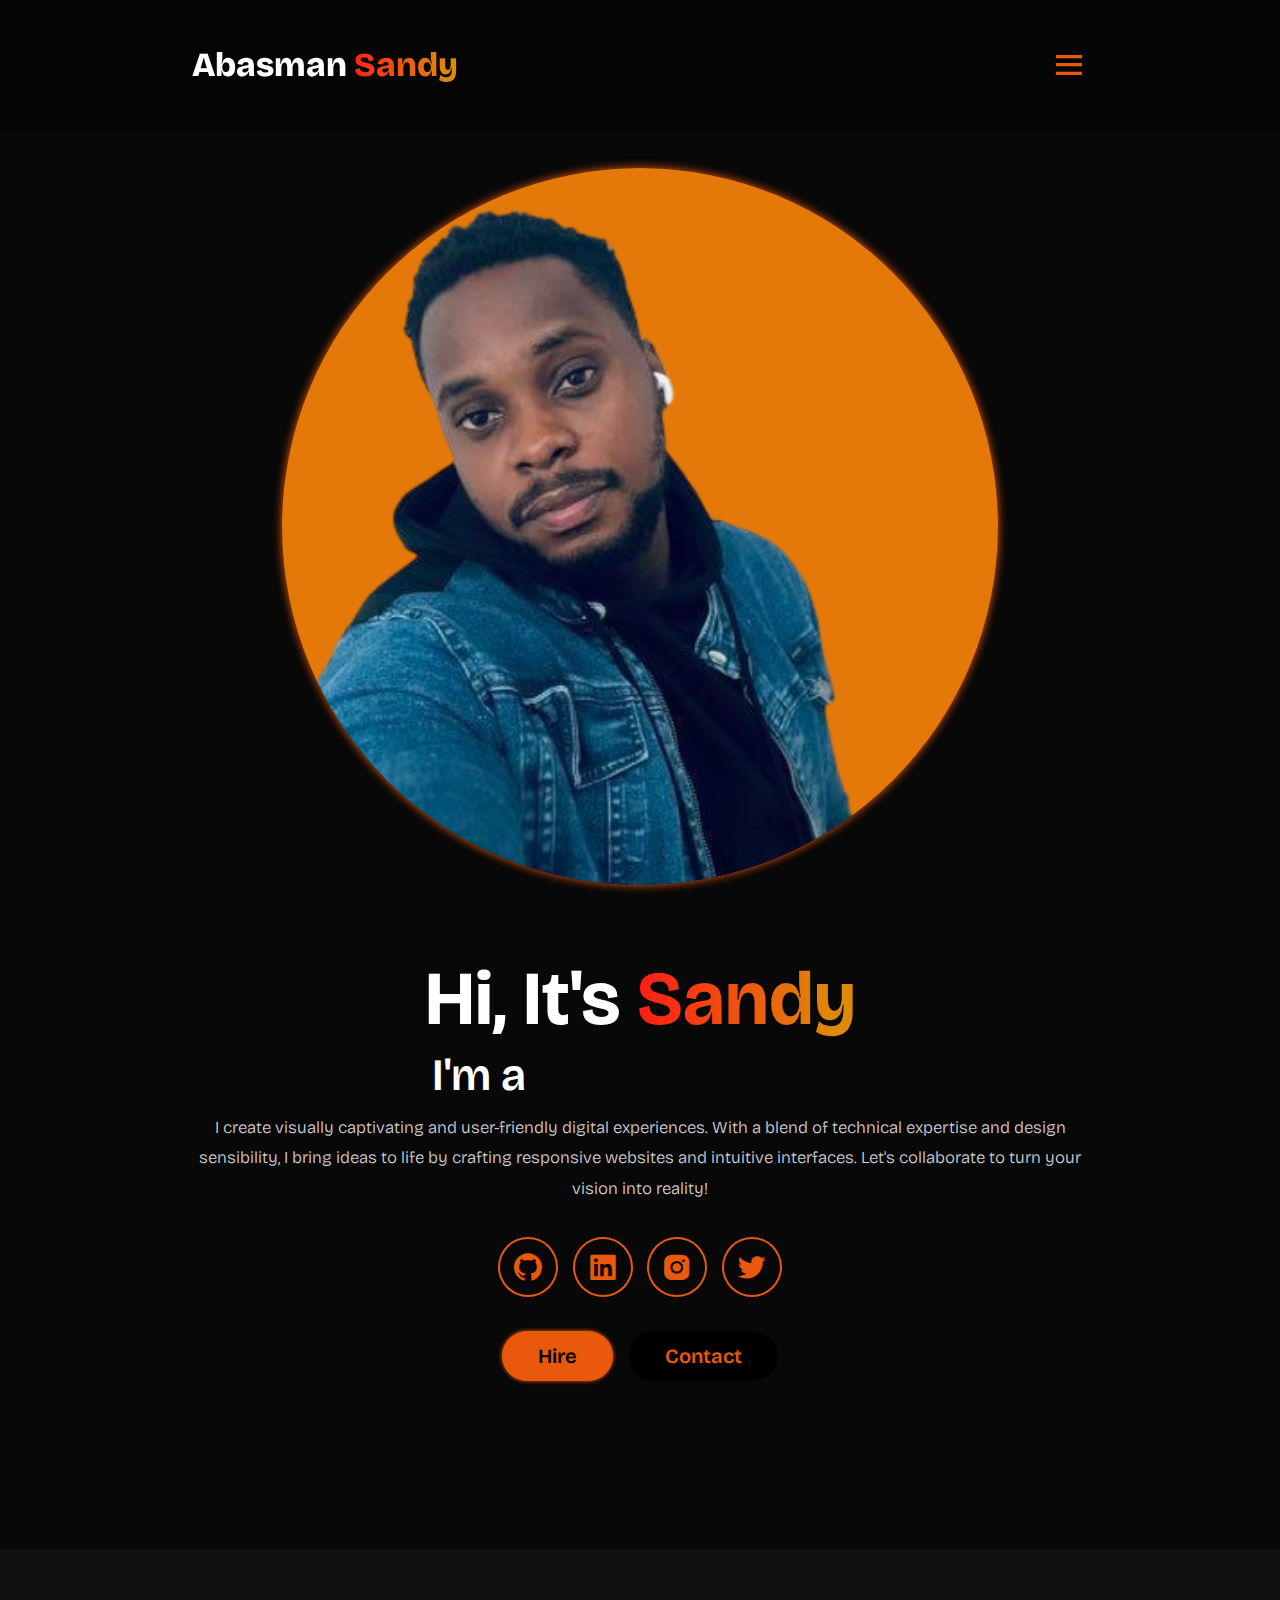
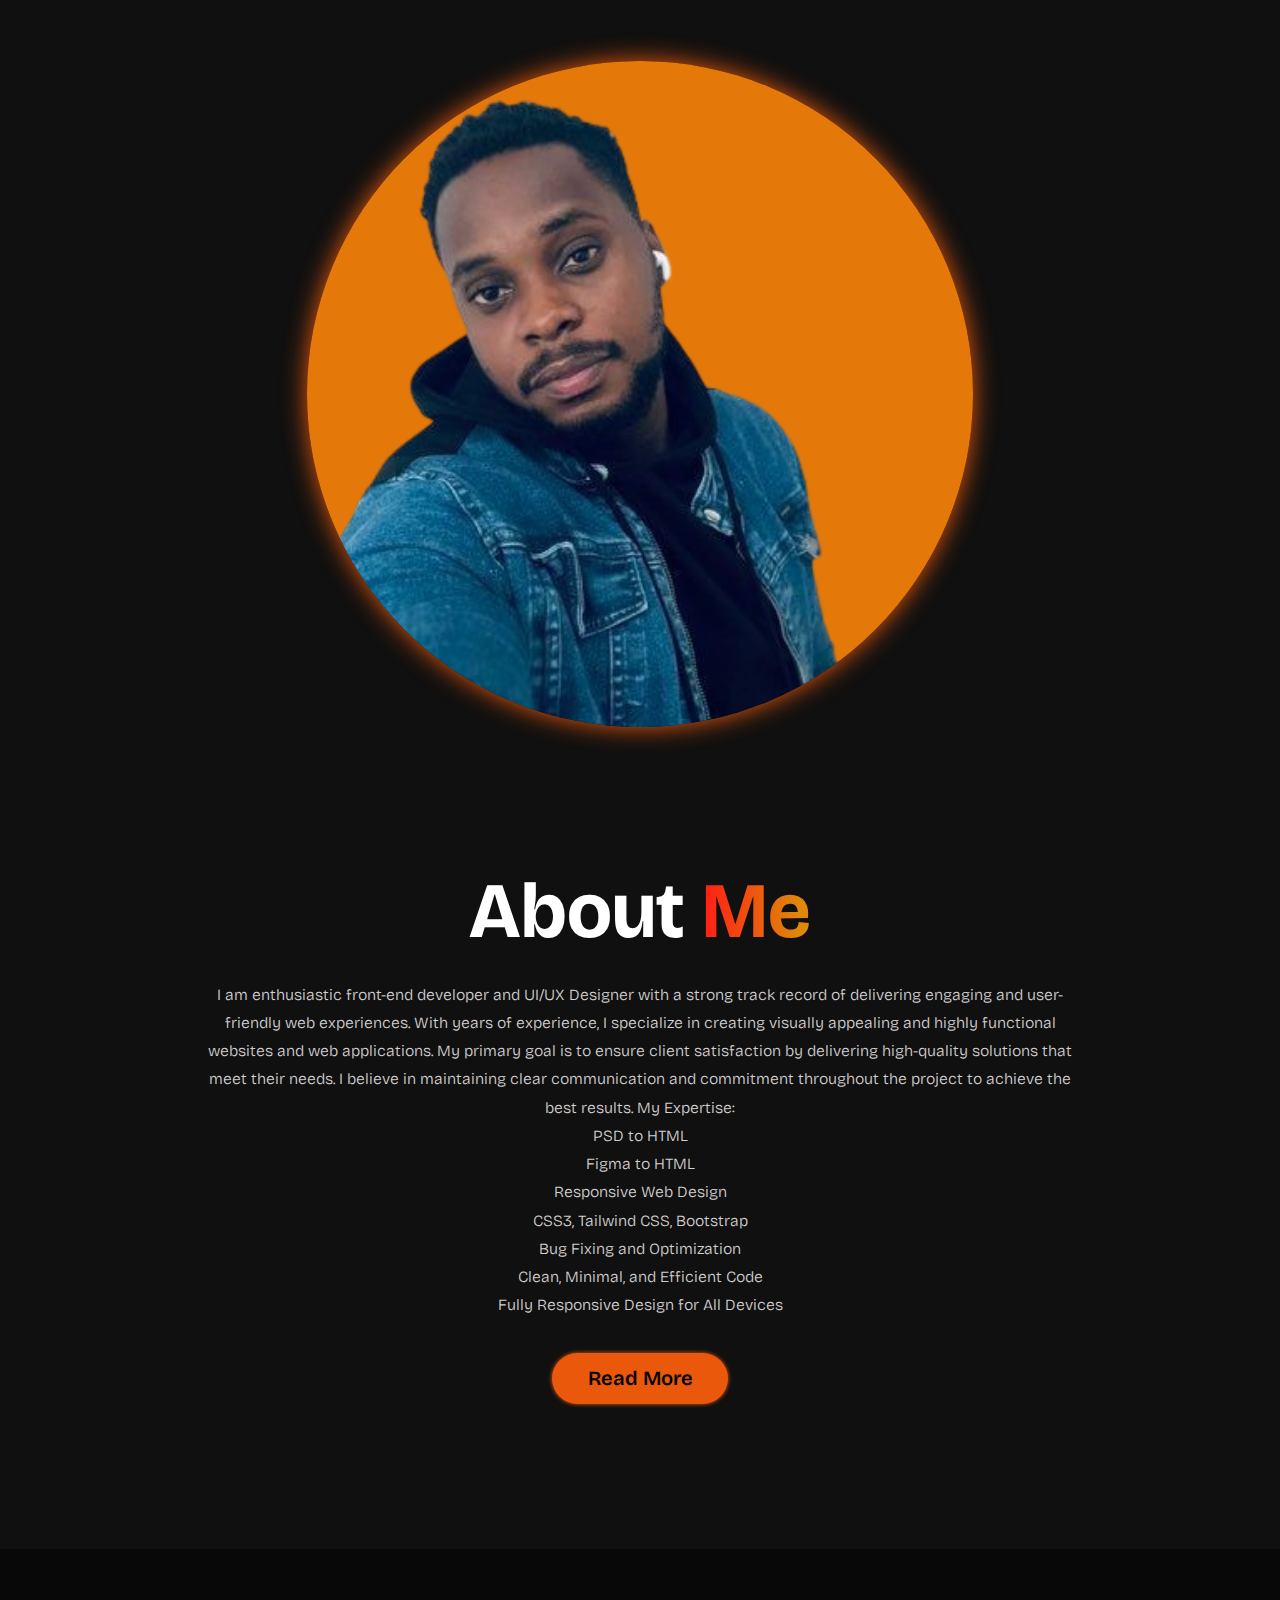
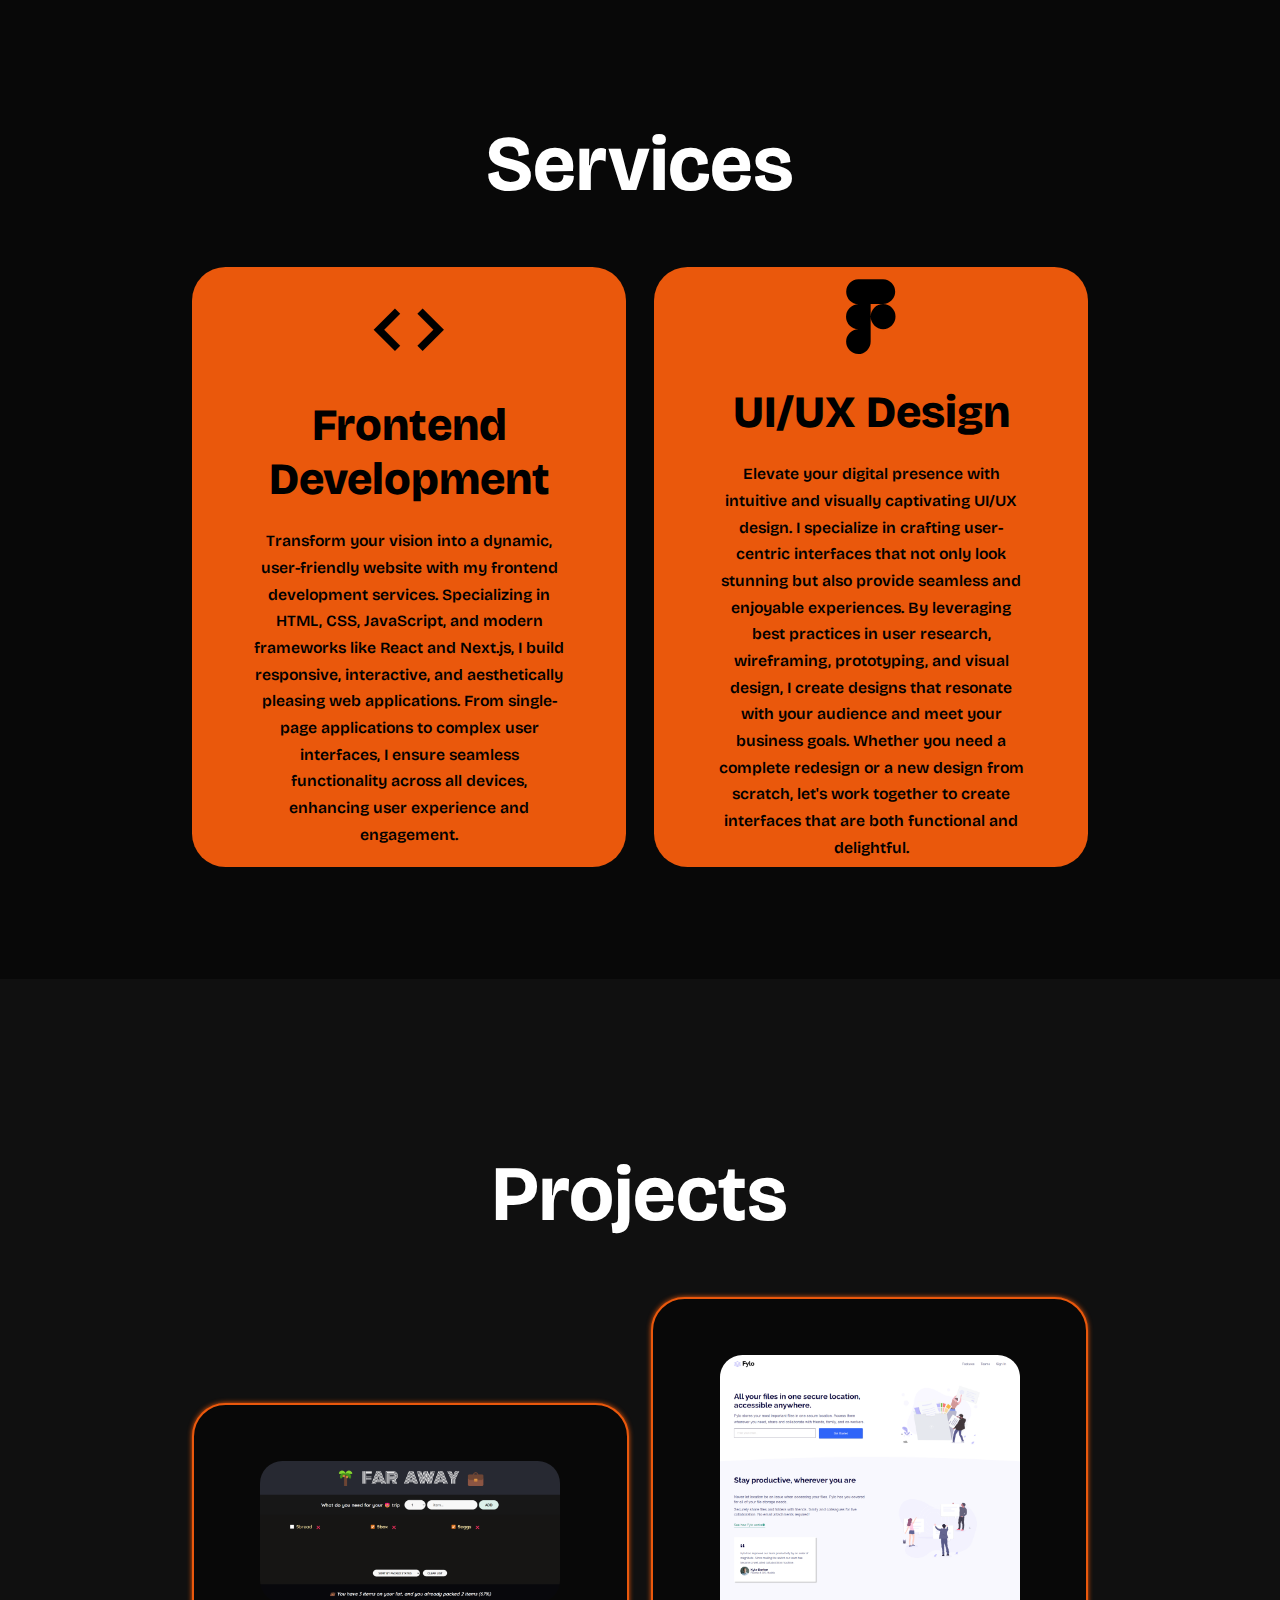
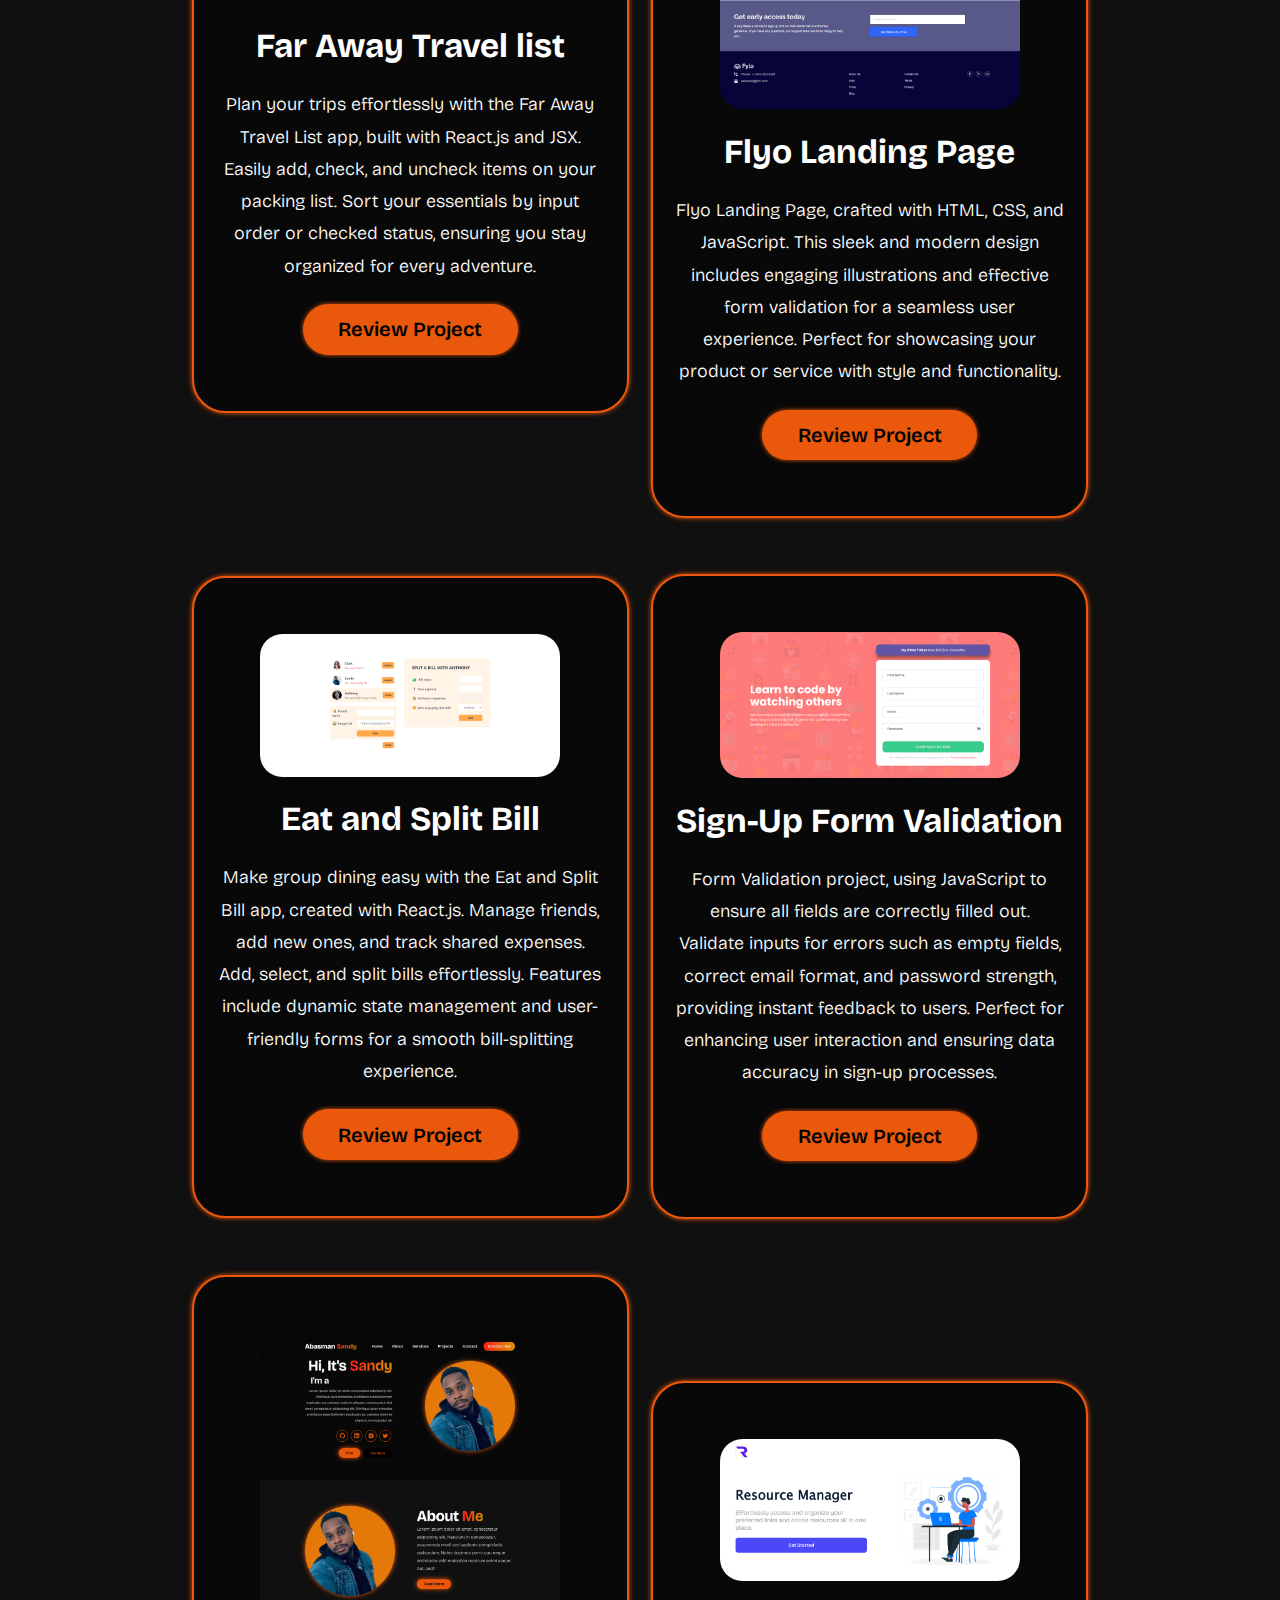
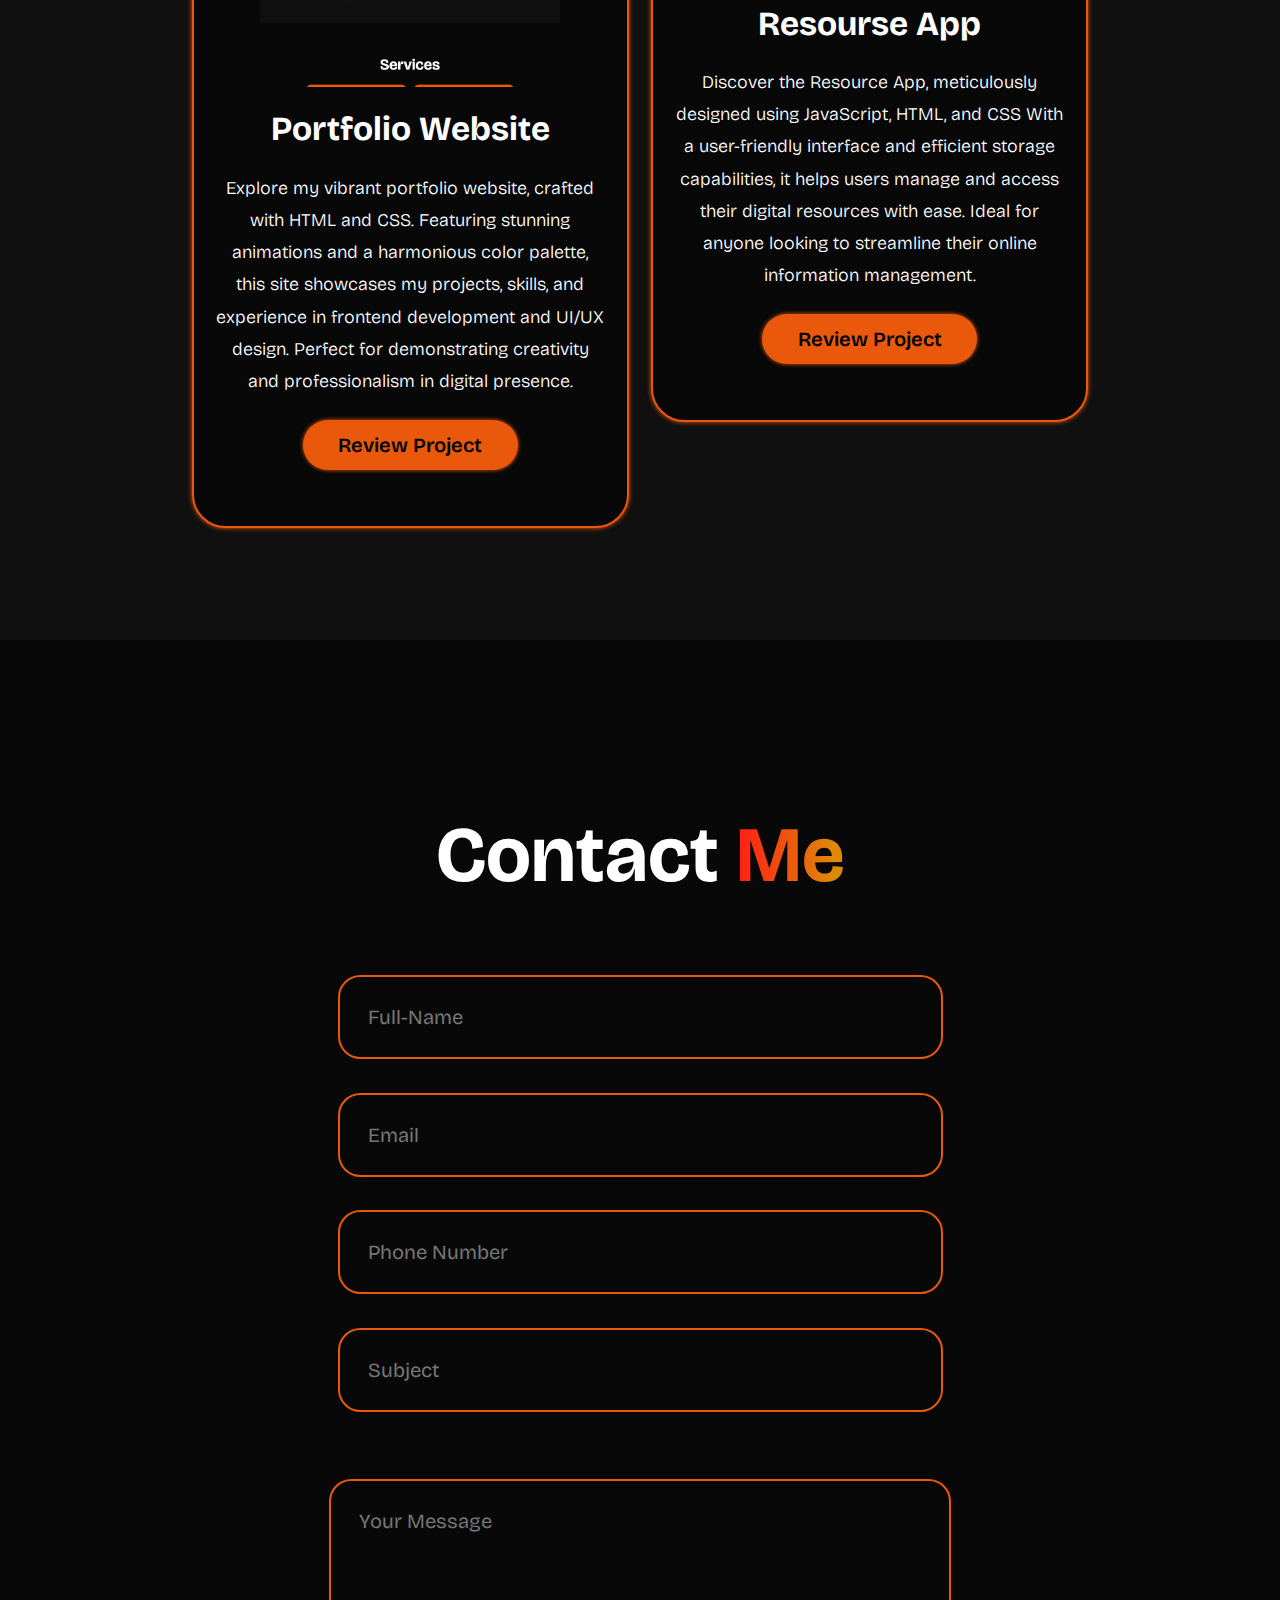
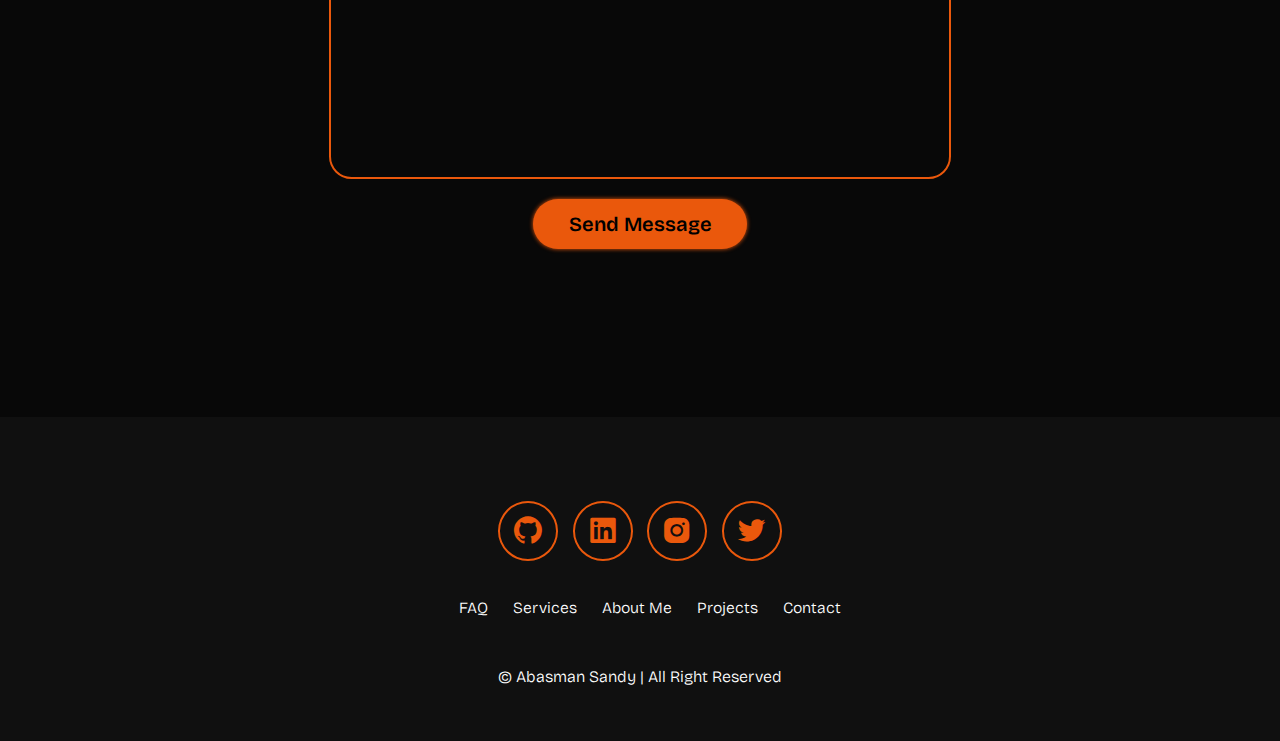
<file: index.html>
<!DOCTYPE html>
<html lang="en">
  <head>
    <meta charset="UTF-8" />
    <meta name="viewport" content="width=device-width, initial-scale=1.0" />
    <title>Abasman Sandy</title>
    <link rel="stylesheet" href="style.css" />
    <link
      href="https://unpkg.com/boxicons@2.1.4/css/boxicons.min.css"
      rel="stylesheet"
    />
  </head>
  <body>
    <header class="header">
      <a href="#home" class="logo"> Abasman<span> Sandy</span></a>

      <i class="bx bx-menu" id="menu-icon"></i>

      <nav class="navbar">
        <a href="#home">Home</a>
        <a href="#about">About</a>
        <a href="#services">Services</a>
        <a href="#projects">Projects</a>
        <a href="#contact">Contact</a>
      </nav>

      <button href="#contact" class="gradient-btn">Contact Me</button>
    </header>

    <section class="home" id="home">
      <div class="home-content">
        <h1>Hi, It's <span> Sandy</span></h1>
        <h3 class="text-animation">I'm a <span></span></h3>
        <p>
          I create visually captivating and user-friendly digital experiences.
          With a blend of technical expertise and design sensibility, I bring
          ideas to life by crafting responsive websites and intuitive
          interfaces. Let's collaborate to turn your vision into reality!
        </p>

        <div class="social-icons">
          <a target="_blank" href="https://github.com/SandyAbasman">
            <i class="bx bxl-github"></i>
          </a>
          <a
            target="_blank"
            href="https://www.linkedin.com/in/abasifreke-sandy-675b41183/"
          >
            <i class="bx bxl-linkedin-square"></i>
          </a>
          <a target="_blank" href="https://www.instagram.com/sandy_abasman/">
            <i class="bx bxl-instagram-alt"></i>
          </a>
          <a target="_blank" href="https://twitter.com/Abasman__sandy">
            <i class="bx bxl-twitter"></i>
          </a>
        </div>
        <div class="btn-group">
          <a
            target="_blank"
            href="https://www.linkedin.com/in/abasifreke-sandy-675b41183/"
            class="btn"
            >Hire</a
          >
          <a href="#contact" class="btn">Contact</a>
        </div>
      </div>

      <div class="home-img">
        <img
          src="/asset/profile_picture-removebg-preview (1).png"
          alt="my picture"
        />
      </div>
    </section>

    <section class="about" id="about">
      <div class="about-img">
        <img src="/asset/profile_picture-removebg-preview (1).png" alt="" />
      </div>

      <div class="about-content">
        <h2>About <span>Me</span></h2>
        <p>
          I am enthusiastic front-end developer and UI/UX Designer with a strong
          track record of delivering engaging and user-friendly web experiences.
          With years of experience, I specialize in creating visually
          appealing and highly functional websites and web applications. My
          primary goal is to ensure client satisfaction by delivering
          high-quality solutions that meet their needs. I believe in maintaining
          clear communication and commitment throughout the project to achieve
          the best results.
          My Expertise:  <ul>
            <li>PSD to HTML</li>
            <li>Figma to HTML </li>
            <li>Responsive Web Design </li>
            <li>CSS3, Tailwind CSS, Bootstrap </li>
            <li>Bug Fixing and Optimization </li>
            <li>Clean, Minimal, and Efficient Code</li>
            <li>Fully Responsive Design for All Devices</li>
          </ul> 
        </p>
        <a
          href="https://www.linkedin.com/in/abasifreke-sandy-675b41183/"
          target="_blank"
          class="btn"
          >Read More</a
        >
      </div>
    </section>

    <section class="services" id="services">
      <h2 class="heading">Services</h2>

      <div class="services-container">
        <div class="service-box">
          <div class="service-info">
            <i class="bx bx-code"></i>
            <h4>Frontend Development</h4>
            <p>
              Transform your vision into a dynamic, user-friendly website with
              my frontend development services. Specializing in HTML, CSS,
              JavaScript, and modern frameworks like React and Next.js, I build
              responsive, interactive, and aesthetically pleasing web
              applications. From single-page applications to complex user
              interfaces, I ensure seamless functionality across all devices,
              enhancing user experience and engagement.
            </p>
          </div>
        </div>
        <!-- <div class="service-box">
          <div class="service-info">
            <i class="bx bx-code-curly"></i>
            <h4>Backend Development</h4>
            <p>
              Lorem ipsum dolor sit amet consectetur adipisicing elit. Quia fuga
              ipsa, laborum possimus laudantium vitae hic recusandae?
              Consectetur distinctio facilis, ad perspiciatis blanditiis culpa
              saepe, odio, iste doloribus natus incidunt?
            </p>
          </div>
        </div> -->
        <div class="service-box">
          <div class="service-info">
            <i class="bx bxl-figma"></i>
            <h4>UI/UX Design</h4>
            <p>
              Elevate your digital presence with intuitive and visually
              captivating UI/UX design. I specialize in crafting user-centric
              interfaces that not only look stunning but also provide seamless
              and enjoyable experiences. By leveraging best practices in user
              research, wireframing, prototyping, and visual design, I create
              designs that resonate with your audience and meet your business
              goals. Whether you need a complete redesign or a new design from
              scratch, let's work together to create interfaces that are both
              functional and delightful.
            </p>
          </div>
        </div>
      </div>
    </section>

    <section class="projects" id="projects">
      <h2 class="heading">Projects</h2>

      <div class="projects-box">
        <div class="project-card">
          <img src="/asset/farawayTravelApp.png" alt="" />

          <h3>Far Away Travel list</h3>

          <p>
            Plan your trips effortlessly with the Far Away Travel List app,
            built with React.js and JSX. Easily add, check, and uncheck items on
            your packing list. Sort your essentials by input order or checked
            status, ensuring you stay organized for every adventure.
          </p>
          <div class="btn">
            <a
              target="_blank"
              href="https://far-away-travel-list-lovat.vercel.app/"
              >Review Project</a
            >
          </div>
        </div>
        <div class="project-card">
          <img src="/asset/fyloLandingPage.png" alt="" />

          <h3>Flyo Landing Page</h3>
          <p>
            Flyo Landing Page, crafted with HTML, CSS, and JavaScript. This
            sleek and modern design includes engaging illustrations and
            effective form validation for a seamless user experience. Perfect
            for showcasing your product or service with style and functionality.
          </p>
          <div class="btn">
            <a
              target="_blank"
              href="https://sandyabasman.github.io/fylo-landing-page-with-two-column-layout-master/"
              >Review Project</a
            >
          </div>
        </div>
        <div class="project-card">
          <img src="/asset/eatnSplitBill.png" alt="" />

          <h3>Eat and Split Bill</h3>
          <p>
            Make group dining easy with the Eat and Split Bill app, created with
            React.js. Manage friends, add new ones, and track shared expenses.
            Add, select, and split bills effortlessly. Features include dynamic
            state management and user-friendly forms for a smooth bill-splitting
            experience.
          </p>
          <div class="btn">
            <a target="_blank" href="https://eat-n-split-phi-gold.vercel.app/"
              >Review Project</a
            >
          </div>
        </div>
        <div class="project-card">
          <img src="/asset/signupComponent.png" alt="" />

          <h3>Sign-Up Form Validation</h3>
          <p>
            Form Validation project, using JavaScript to ensure all fields are
            correctly filled out. Validate inputs for errors such as empty
            fields, correct email format, and password strength, providing
            instant feedback to users. Perfect for enhancing user interaction
            and ensuring data accuracy in sign-up processes.
          </p>
          <div class="btn">
            <a
              target="_blank"
              href="https://sandyabasman.github.io/intro-component-with-signup/"
              >Review Project</a
            >
          </div>
        </div>
        <div class="project-card">
          <img src="/asset/myPortfiolio.png" alt="" />

          <h3>Portfolio Website</h3>
          <p>
            Explore my vibrant portfolio website, crafted with HTML and CSS.
            Featuring stunning animations and a harmonious color palette, this
            site showcases my projects, skills, and experience in frontend
            development and UI/UX design. Perfect for demonstrating creativity
            and professionalism in digital presence.
          </p>
          <div class="btn">
            <a href="#home">Review Project</a>
          </div>
        </div>
        <div class="project-card">
          <img src="/asset/resourseapp.png" alt="" />

          <h3>Resourse App</h3>
          <p>
            Discover the Resource App, meticulously designed using JavaScript,
            HTML, and CSS With a user-friendly interface and efficient storage
            capabilities, it helps users manage and access their digital
            resources with ease. Ideal for anyone looking to streamline their
            online information management.
          </p>
          <div class="btn">
            <a target="_blank" href="https://resourseapp.vercel.app/"
              >Review Project</a
            >
          </div>
        </div>
      </div>
    </section>

    <section class="contact" id="contact">
      <h2 class="heading">Contact <span>Me</span></h2>

      <form action="#">
        <div class="input-group">
          <div class="input-box">
            <input type="text" placeholder="Full-Name" />
            <input type="email" placeholder="Email" />
          </div>
          <div class="input-box">
            <input type="number" placeholder="Phone Number" />
            <input type="text" placeholder="Subject" />
          </div>
        </div>

        <div class="input-group-2">
          <textarea
            cols="30"
            rows="10"
            name=""
            id=""
            placeholder="Your Message"
          ></textarea>
          <input type="submit" value="Send Message" class="btn" />
        </div>
      </form>
    </section>

    <footer class="footer">
      <div class="social-icons">
        <a target="_blank" href="https://github.com/SandyAbasman">
          <i class="bx bxl-github"></i>
        </a>
        <a
          target="_blank"
          href="https://www.linkedin.com/in/abasifreke-sandy-675b41183/"
        >
          <i class="bx bxl-linkedin-square"></i>
        </a>
        <a target="_blank" href="https://www.instagram.com/sandy_abasman/">
          <i class="bx bxl-instagram-alt"></i>
        </a>
        <a target="_blank" href="https://twitter.com/Abasman__sandy">
          <i class="bx bxl-twitter"></i>
        </a>
      </div>

      <ul class="list">
        <li>
          <a href="#"> FAQ</a>
        </li>
        <li>
          <a href="#services"> Services</a>
        </li>
        <li>
          <a href="#about"> About Me</a>
        </li>
        <li>
          <a href="#projects">Projects</a>
        </li>
        <li>
          <a href="#contact">Contact</a>
        </li>
      </ul>

      <p class="copyright">© Abasman Sandy | All Right Reserved</p>
    </footer>

    <script src="script.js"></script>
  </body>
</html>
</file>
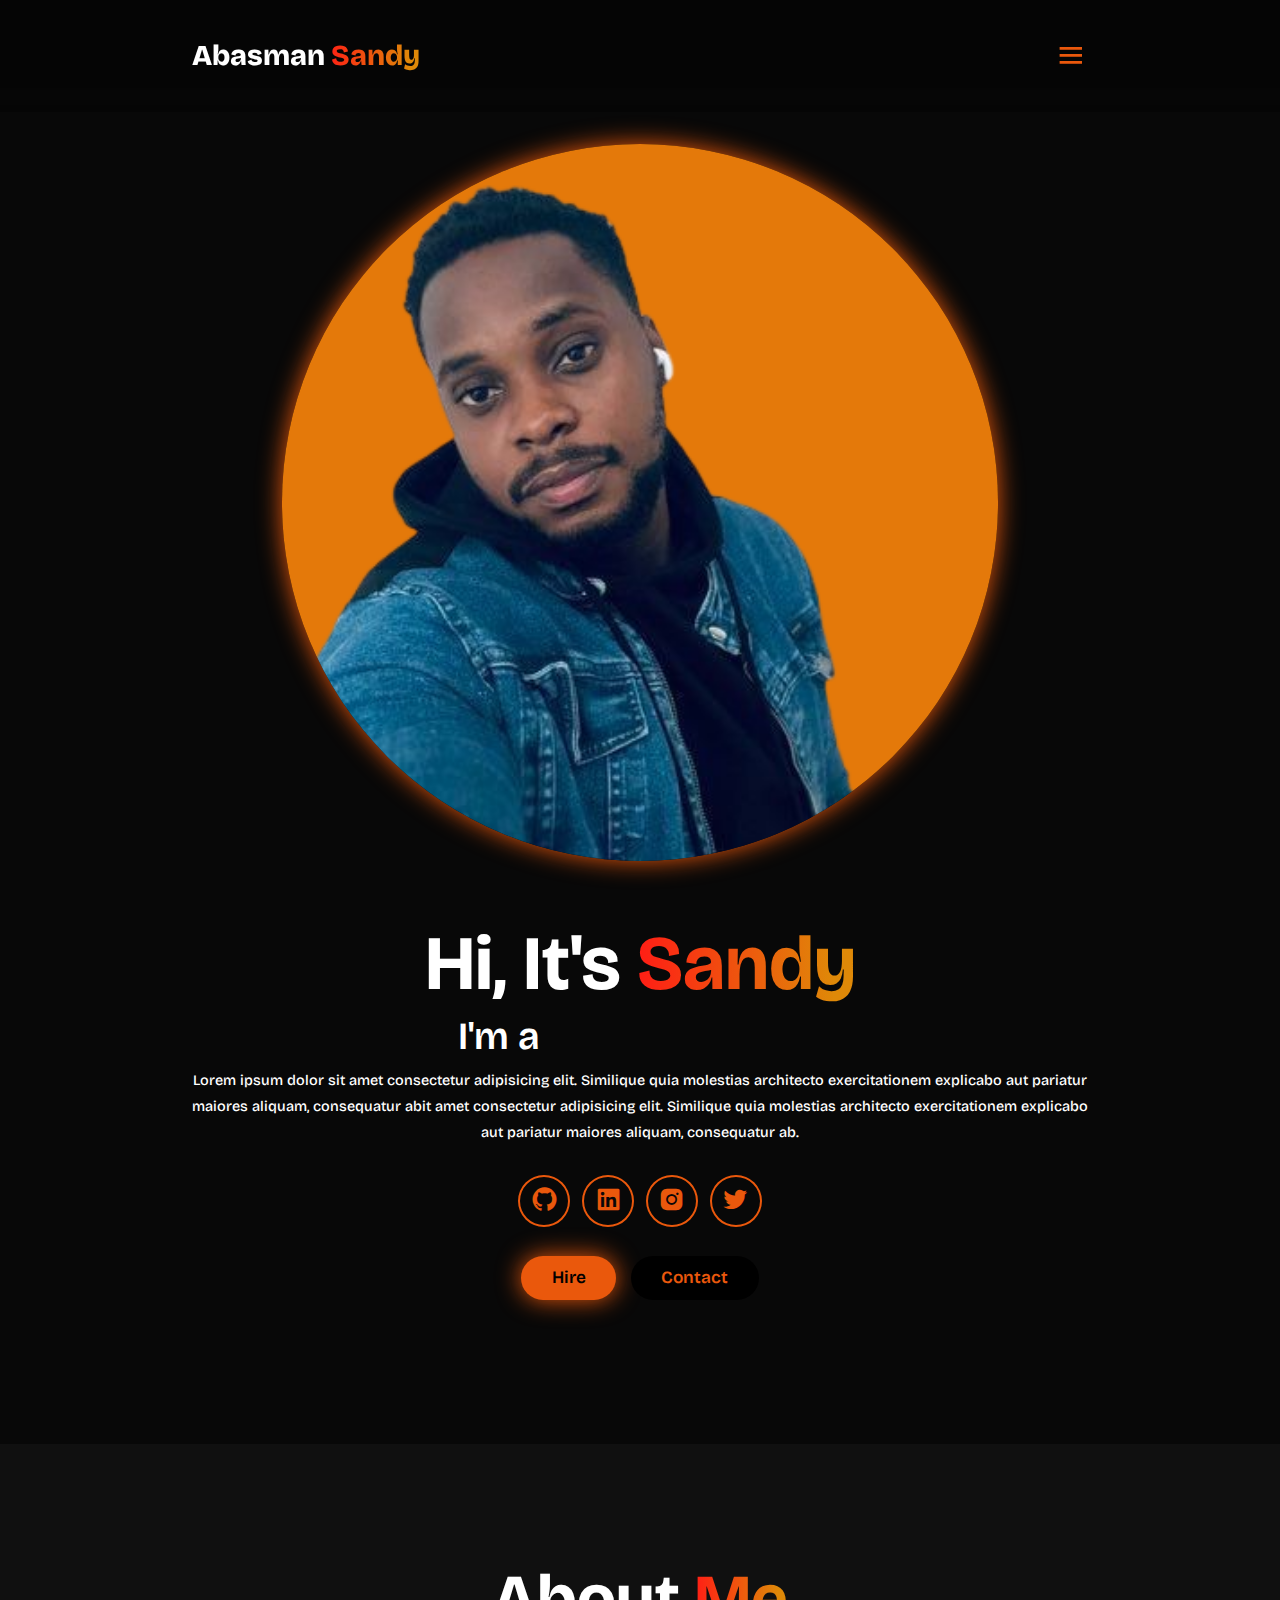
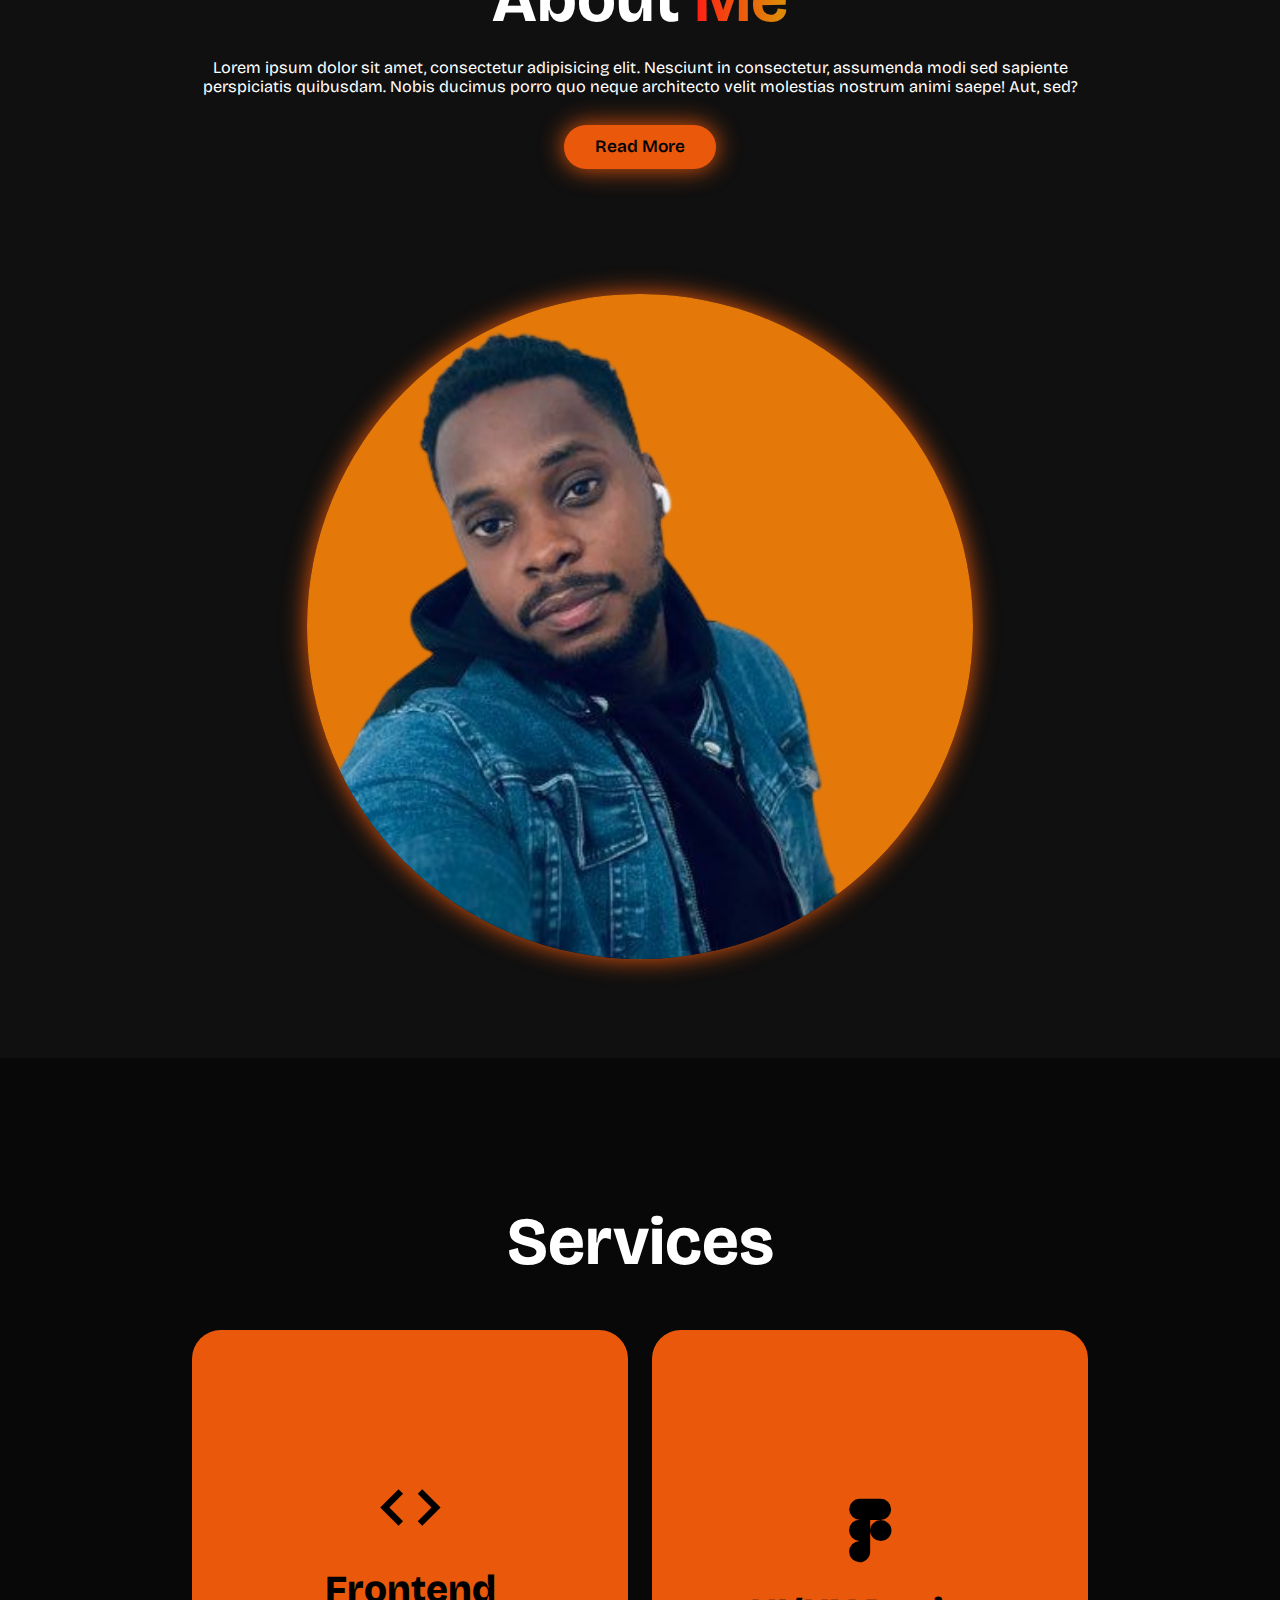
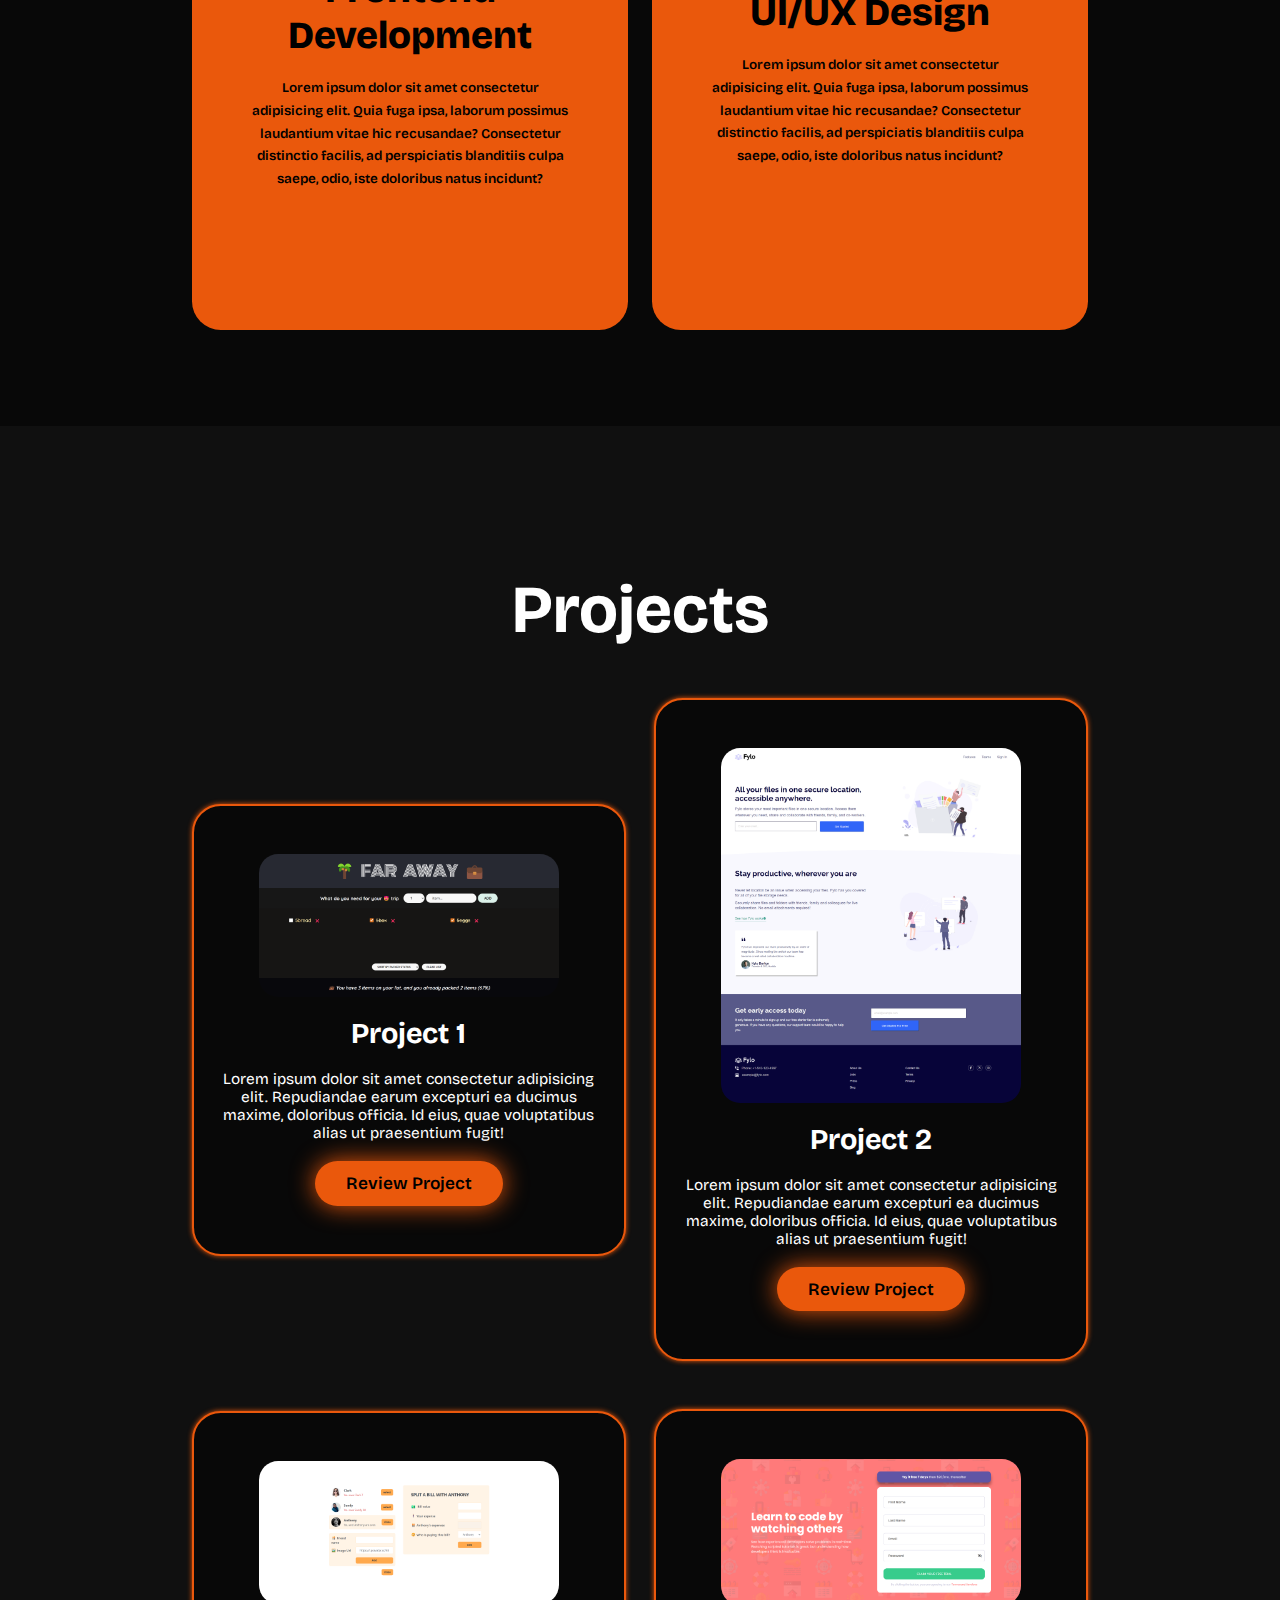
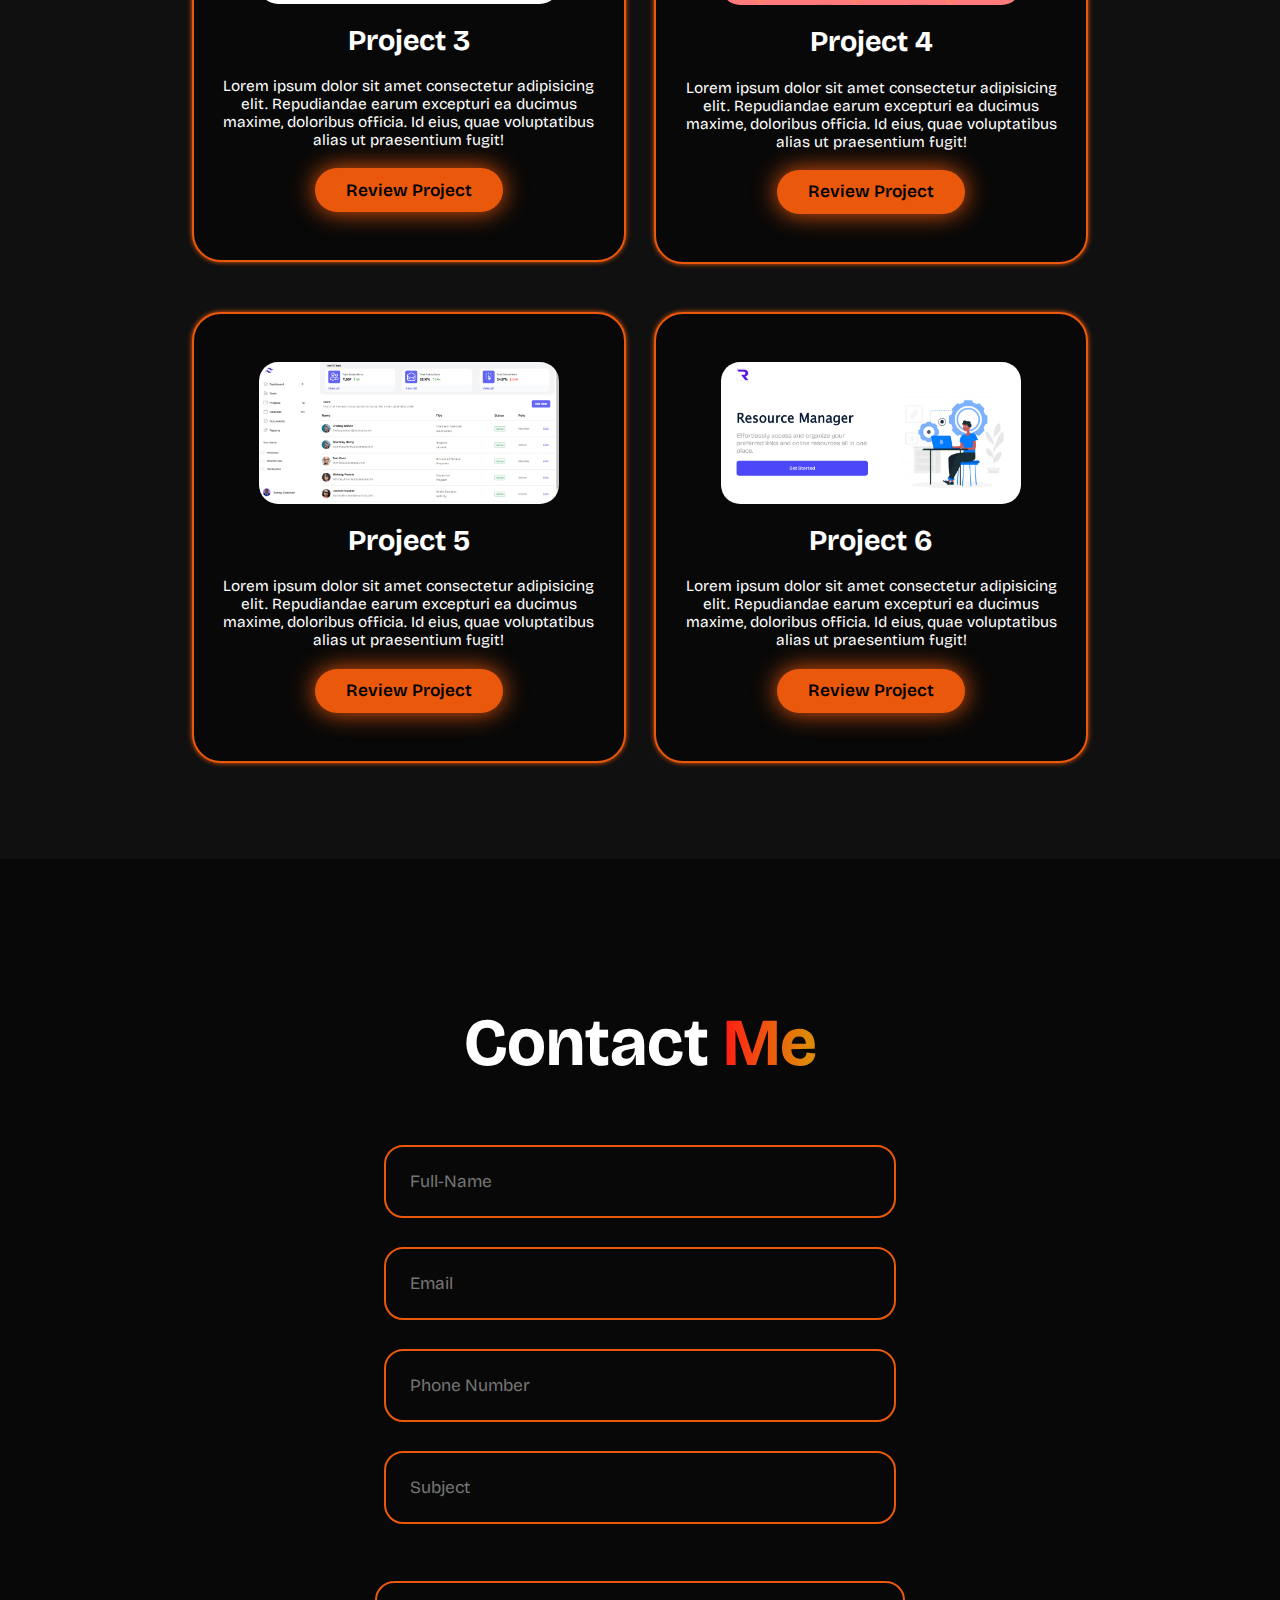
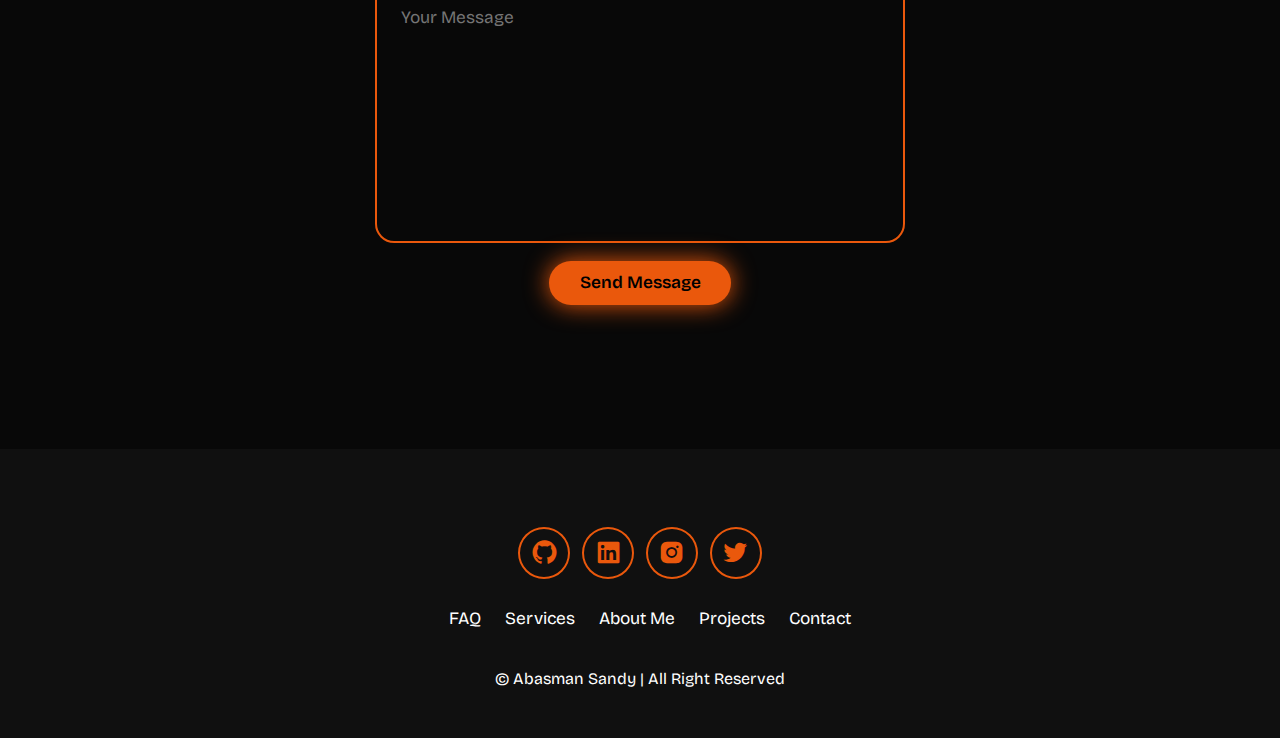
<file: scr/index.html>
<!DOCTYPE html>
<html lang="en">
  <head>
    <meta charset="UTF-8" />
    <meta name="viewport" content="width=device-width, initial-scale=1.0" />
    <title>Portfolio Website</title>
    <link rel="stylesheet" href="style.css" />
    <link
      href="https://unpkg.com/boxicons@2.1.4/css/boxicons.min.css"
      rel="stylesheet"
    />
  </head>
  <body>
    <header class="header">
      <a href="#home" class="logo"> Abasman<span> Sandy</span></a>

      <i class="bx bx-menu" id="menu-icon"></i>

      <nav class="navbar">
        <a href="#home">Home</a>
        <a href="#about">About</a>
        <a href="#services">Services</a>
        <a href="#projects">Projects</a>
        <a href="#contact">Contact</a>
      </nav>

      <button class="gradient-btn">Contact Me</button>
    </header>

    <section class="home" id="home">
      <div class="home-content">
        <h1>Hi, It's <span> Sandy</span></h1>
        <h3 class="text-animation">I'm a <span></span></h3>
        <p>
          Lorem ipsum dolor sit amet consectetur adipisicing elit. Similique
          quia molestias architecto exercitationem explicabo aut pariatur
          maiores aliquam, consequatur abit amet consectetur adipisicing elit.
          Similique quia molestias architecto exercitationem explicabo aut
          pariatur maiores aliquam, consequatur ab.
        </p>

        <div class="social-icons">
          <a href="#">
            <i class="bx bxl-github"></i>
          </a>
          <a href="#">
            <i class="bx bxl-linkedin-square"></i>
          </a>
          <a href="#">
            <i class="bx bxl-instagram-alt"></i>
          </a>
          <a href="#">
            <i class="bx bxl-twitter"></i>
          </a>
        </div>
        <div class="btn-group">
          <a href="#" class="btn">Hire</a>
          <a href="#contact" class="btn">Contact</a>
        </div>
      </div>

      <div class="home-img">
        <img
          src="/asset/profile_picture-removebg-preview (1).png"
          alt="my picture"
        />
      </div>
    </section>

    <section class="about" id="about">
      <div class="about-img">
        <img src="/asset/profile_picture-removebg-preview (1).png" alt="" />
      </div>

      <div class="about-content">
        <h2>About <span>Me</span></h2>
        <p>
          Lorem ipsum dolor sit amet, consectetur adipisicing elit. Nesciunt in
          consectetur, assumenda modi sed sapiente perspiciatis quibusdam. Nobis
          ducimus porro quo neque architecto velit molestias nostrum animi
          saepe! Aut, sed?
        </p>
        <a href="#" class="btn">Read More</a>
      </div>
    </section>

    <section class="services" id="services">
      <h2 class="heading">Services</h2>

      <div class="services-container">
        <div class="service-box">
          <div class="service-info">
            <i class="bx bx-code"></i>
            <h4>Frontend Development</h4>
            <p>
              Lorem ipsum dolor sit amet consectetur adipisicing elit. Quia fuga
              ipsa, laborum possimus laudantium vitae hic recusandae?
              Consectetur distinctio facilis, ad perspiciatis blanditiis culpa
              saepe, odio, iste doloribus natus incidunt?
            </p>
          </div>
        </div>
        <!-- <div class="service-box">
          <div class="service-info">
            <i class="bx bx-code-curly"></i>
            <h4>Backend Development</h4>
            <p>
              Lorem ipsum dolor sit amet consectetur adipisicing elit. Quia fuga
              ipsa, laborum possimus laudantium vitae hic recusandae?
              Consectetur distinctio facilis, ad perspiciatis blanditiis culpa
              saepe, odio, iste doloribus natus incidunt?
            </p>
          </div>
        </div> -->
        <div class="service-box">
          <div class="service-info">
            <i class="bx bxl-figma"></i>
            <h4>UI/UX Design</h4>
            <p>
              Lorem ipsum dolor sit amet consectetur adipisicing elit. Quia fuga
              ipsa, laborum possimus laudantium vitae hic recusandae?
              Consectetur distinctio facilis, ad perspiciatis blanditiis culpa
              saepe, odio, iste doloribus natus incidunt?
            </p>
          </div>
        </div>
      </div>
    </section>

    <section class="projects" id="projects">
      <h2 class="heading">Projects</h2>

      <div class="projects-box">
        <div class="project-card">
          <img src="/asset/farawayTravelApp.png" alt="" />

          <h3>Project 1</h3>

          <p>
            Lorem ipsum dolor sit amet consectetur adipisicing elit. Repudiandae
            earum excepturi ea ducimus maxime, doloribus officia. Id eius, quae
            voluptatibus alias ut praesentium fugit!
          </p>
          <div class="btn">Review Project</div>
        </div>
        <div class="project-card">
          <img src="/asset/fyloLandingPage.png" alt="" />

          <h3>Project 2</h3>
          <p>
            Lorem ipsum dolor sit amet consectetur adipisicing elit. Repudiandae
            earum excepturi ea ducimus maxime, doloribus officia. Id eius, quae
            voluptatibus alias ut praesentium fugit!
          </p>
          <div class="btn">Review Project</div>
        </div>
        <div class="project-card">
          <img src="/asset/eatnSplitBill.png" alt="" />

          <h3>Project 3</h3>
          <p>
            Lorem ipsum dolor sit amet consectetur adipisicing elit. Repudiandae
            earum excepturi ea ducimus maxime, doloribus officia. Id eius, quae
            voluptatibus alias ut praesentium fugit!
          </p>
          <div class="btn">Review Project</div>
        </div>
        <div class="project-card">
          <img src="/asset/signupComponent.png" alt="" />

          <h3>Project 4</h3>
          <p>
            Lorem ipsum dolor sit amet consectetur adipisicing elit. Repudiandae
            earum excepturi ea ducimus maxime, doloribus officia. Id eius, quae
            voluptatibus alias ut praesentium fugit!
          </p>
          <div class="btn">Review Project</div>
        </div>
        <div class="project-card">
          <img src="/asset/tailwindDashbardClone.png" alt="" />

          <h3>Project 5</h3>
          <p>
            Lorem ipsum dolor sit amet consectetur adipisicing elit. Repudiandae
            earum excepturi ea ducimus maxime, doloribus officia. Id eius, quae
            voluptatibus alias ut praesentium fugit!
          </p>
          <div class="btn">Review Project</div>
        </div>
        <div class="project-card">
          <img src="/asset/resourseapp.png" alt="" />

          <h3>Project 6</h3>
          <p>
            Lorem ipsum dolor sit amet consectetur adipisicing elit. Repudiandae
            earum excepturi ea ducimus maxime, doloribus officia. Id eius, quae
            voluptatibus alias ut praesentium fugit!
          </p>
          <div class="btn">Review Project</div>
        </div>
      </div>
    </section>

    <section class="contact" id="contact">
      <h2 class="heading">Contact <span>Me</span></h2>

      <form action="#">
        <div class="input-group">
          <div class="input-box">
            <input type="text" placeholder="Full-Name" />
            <input type="email" placeholder="Email" />
          </div>
          <div class="input-box">
            <input type="number" placeholder="Phone Number" />
            <input type="text" placeholder="Subject" />
          </div>
        </div>

        <div class="input-group-2">
          <textarea
            cols="30"
            rows="10"
            name=""
            id=""
            placeholder="Your Message"
          ></textarea>
          <input type="submit" value="Send Message" class="btn" />
        </div>
      </form>
    </section>

    <footer class="footer">
      <div class="social-icons">
        <a href="#">
          <i class="bx bxl-github"></i>
        </a>
        <a href="#">
          <i class="bx bxl-linkedin-square"></i>
        </a>
        <a href="#">
          <i class="bx bxl-instagram-alt"></i>
        </a>
        <a href="#">
          <i class="bx bxl-twitter"></i>
        </a>
      </div>

      <ul class="list">
        <li>
          <a href="#"> FAQ</a>
        </li>
        <li>
          <a href="#services"> Services</a>
        </li>
        <li>
          <a href="#about"> About Me</a>
        </li>
        <li>
          <a href="#projects">Projects</a>
        </li>
        <li>
          <a href="#contact">Contact</a>
        </li>
      </ul>

      <p class="copyright">© Abasman Sandy | All Right Reserved</p>
    </footer>

    <script src="script.js"></script>
  </body>
</html>
</file>
<file: style.css>
@import url("https://fonts.googleapis.com/css2?family=Bricolage+Grotesque:opsz,wght@12..96,200..800&display=swap");

* {
  margin: 0;
  padding: 0;
  box-sizing: border-box;
  text-decoration: none;
  scroll-behavior: smooth;
  font-family: "Bricolage Grotesque", "poppins";
}

a {
  text-decoration: none;
  color: black;
}
:root {
  --bg-color: #080808;
  --second-bg-color: #101010;
  --text-color: white;
  --main-color: #ea580c;
}
html {
  font-size: 70%;
  overflow-x: hidden;
}

body {
  background-color: var(--bg-color);
  color: var(--text-color);
}

p {
  font-size: 1.4rem;
  font-weight: 300;
  line-height: 1.8;
}

.header {
  position: fixed;
  width: 100%;
  top: 0;
  left: 0;
  padding: 4rem 15%;
  background-color: rgba(0, 0, 0, 0.3);
  backdrop-filter: blur(10px);
  display: flex;
  justify-content: space-between;
  align-items: center;
  z-index: 1000;
}

#menu-icon {
  font-size: 3.5rem;
  color: var(--main-color);
  display: none;
}

.logo {
  font-size: 3rem;
  color: var(--text-color);
  font-weight: 800;
  cursor: pointer;
  transition: 0.3s ease-in-out;
}

.logo:hover {
  transform: scale(1.1);
}

span {
  background: linear-gradient(270deg, #df8908 10%, #ff1d15 100%);
  background-clip: text;
  color: transparent;
}

.navbar a {
  font-size: 1.8rem;
  color: var(--text-color);
  margin-left: 4rem;
  font-weight: 500;
  transition: 0.3s ease-in-out;
  border-bottom: 3px solid transparent;
}

.navbar a:hover {
  color: var(--main-color);
  border-bottom: 3px solid var(--main-color);
}

.gradient-btn {
  font-size: 1.8rem;
  padding: 1rem 2rem;
  border-radius: 3rem;
  background: linear-gradient(270deg, #df8908 10%, #ff1d15 100%);
  letter-spacing: 0.8px;
  cursor: pointer;
  transition: 0.3s ease-in-out;
  color: white;
  border: none;
  text-wrap: nowrap;
}

.gradient-btn:hover {
  transform: scale(1.05);
}

section {
  min-height: 100vh;
  padding: 10rem 15%;
}
.home {
  display: flex;
  align-items: center;
  justify-content: center;
  gap: 15rem;
}

.home-content {
  display: flex;
  flex-direction: column;
  align-items: flex-end;
  text-align: right;
}

.home-content h1 {
  font-size: 6.8rem;
  font-weight: 700;
  margin-top: 1.5rem;
  line-height: 1;
}

.home-content h3 {
  margin: 1rem 0;
  font-size: 4rem;
}

.home-content p {
  font-size: 1.5rem;
  font-weight: 300;
  line-height: 1.8;
  color: rgb(210, 207, 207);
  text-align: right;
}

.home-img img {
  width: 30vw;
  border-radius: 50%;
  box-shadow: 0 0 10px var(--main-color);
  transition: 0.4s ease-in-out;
}

.home-img img:hover {
  box-shadow: 0 0 10px var(--main-color), 0 0 15px var(--main-color),
    0 0 20px var(--main-color);
}

.social-icons a {
  display: inline-flex;
  justify-content: center;
  align-items: center;
  font-size: 3rem;
  padding: 1rem;
  background: transparent;
  border: 2px solid var(--main-color);
  border-radius: 50%;
  color: var(--main-color);
  margin: 3rem 0.5rem;
  transition: 0.3s ease-in-out;
}

.social-icons a:hover {
  color: var(--text-color);
  background-color: var(--main-color);
  transform: scale(1.2) translateY(-5px);
  box-shadow: 0 0 4px var(--main-color);
}

.btn-group {
  display: flex;
  gap: 1.5rem;
}
.btn {
  display: inline-block;
  padding: 1rem 3rem;
  background-color: var(--main-color);
  box-shadow: 0 0 4px var(--main-color);
  border-radius: 3rem;
  font-size: 1.8rem;
  color: black;
  border: 2px solid transparent;
  font-weight: 600;
  transition: 0.3s ease-in-out;
}

.btn:hover {
  transform: scale(1.05);
  box-shadow: 0 0 2px var(--main-color), 0 0 4px var(--main-color);
}

.btn-group a:nth-of-type(2) {
  background-color: black;
  color: var(--main-color);
  border: 2px solid var(var(--main-color));
  box-shadow: 0 0 25px transparent;
}

.btn-group a:nth-of-type(2):hover {
  box-shadow: 0 0 4px var(--main-color);
  background-color: var(--main-color);
  color: black;
}

.text-animation {
  font-size: 34px;
  font-weight: 600;
  min-width: 280px;
}

.text-animation span {
  position: relative;
}

.text-animation span::before {
  content: "Web Developer";
  color: var(--main-color);
  animation: words 20s infinite;
  background: linear-gradient(270deg, #df8908 10%, #ff1d15 100%);
  background-clip: text;
  color: transparent;
}

.text-animation span::after {
  content: "";
  background-color: var(--bg-color);
  position: absolute;
  width: calc(100% + 8px);
  height: 100%;
  border-left: 3px solid var(--bg-color);
  right: -8px;
  animation: cursor 0.6s infinite, typing 20s steps(14) infinite;
}

@keyframes cursor {
  to {
    border-left: 2px solid var(--main-color);
  }
}

@keyframes words {
  0%,
  20% {
    content: "Web Developer";
  }
  21%,
  40% {
    content: "UI/UX Designer";
  }
}

@keyframes typing {
  10%,
  15%,
  30%,
  35%,
  50%,
  55%,
  70%,
  75%,
  90%,
  95% {
    width: 0;
  }
  5%,
  20%,
  25%,
  40%,
  45%,
  45%,
  60%,
  65%,
  80%,
  85% {
    width: calc(100% + 8px);
  }
}

.about {
  display: flex;
  justify-content: center;
  align-items: center;
  gap: 10rem;
  background-color: var(--second-bg-color);
}
.about-img {
  border-radius: 50%;
}

.about-img img {
  width: 30vw;
  border-radius: 50%;
  box-shadow: 0 0 25px var(--main-color);
  transition: 0.4s ease-in-out;
}

.about-img:hover {
  box-shadow: 0 0 10px var(--main-color), 0 0 15px var(--main-color),
    0 0 20px var(--main-color);
}

.about-content h2 {
  font-size: 7rem;
  text-align: left;
}
.about-content p,
li {
  font-size: 1.4rem;
  font-weight: 300;
  line-height: 1.8;
  color: rgb(210, 207, 207);
}
.about-content li {
  list-style: none;
}
.about-content .btn {
  margin: 3rem 0;
}

::-webkit-scrollbar {
  width: 10px;
}

::-webkit-scrollbar-thumb {
  background-color: var(--main-color);
}

::-webkit-scrollbar-track {
  background-color: var(--bg-color);
}

.heading {
  text-align: center;
  font-size: 7rem;
  margin: 5rem 0;
}

.services {
  border-color: var(--bg-color);
  color: black;
}

.services h2 {
  color: var(--text-color);
}

.services-container {
  display: grid;
  grid-template-columns: repeat(auto-fit, minmax(300px, 1fr));
  align-items: center;
  gap: 2.5rem;
}

.service-box {
  width: fit-content;
  display: flex;
  flex-direction: row;
  justify-content: center;
  align-items: center;
  background-color: var(--main-color);
  height: 600px;
  border-radius: 3rem;
  cursor: pointer;
  border: 5px solid transparent;
  transition: 0.4s ease-in-out;
}

.service-box:hover {
  background: var(--second-bg-color);
  color: white;
  color: var(--main-color);
  border: 5px solid var(--main-color);
  transform: scale(1.03);
}

.service-info {
  display: flex;
  flex-direction: column;
  text-align: center;
  justify-content: center;
  align-items: center;
  padding: 5rem;
}

.service-info h4 {
  font-size: 4rem;
  margin: 2rem 0;
  font-weight: 800;
}

.service-info p {
  font-size: 1.4rem;
  font-weight: 600;
  line-height: 1.7;
}

.service-info i {
  font-size: 8rem;
}

.projects {
  background-color: var(--second-bg-color);
}

.projects-box {
  display: grid;
  grid-template-columns: repeat(auto-fit, minmax(300px, 1fr));
  place-items: center;
  gap: 2rem;
  row-gap: 5rem;
}

.project-card {
  display: flex;
  flex-direction: column;
  align-items: center;
  justify-content: center;
  text-align: center;
  background-color: var(--bg-color);
  border: 2px solid var(--main-color);
  border-radius: 3rem;
  gap: 2rem;
  padding: 5rem 2rem;
  overflow: hidden;
  cursor: pointer;
  box-shadow: 0 0 5px var(--main-color);
  transition: 0.3s ease;
}

.project-card:hover {
  box-shadow: 0 0 25px var(--main-color), 0 0 50px var(--main-color);
  transform: scale(1.02);
}

.project-card img {
  width: 300px;
  border-radius: 2em;
  object-fit: cover;
}

.project-card h3 {
  font-size: 3rem;
}

.project-card p {
  font-size: 1.6rem;
}
.contact {
  background-color: var(--bg-color);
}

.contact h2 {
  margin-bottom: 3rem;
  color: var(--text-color);
}

.contact form {
  display: flex;
  align-items: center;
  justify-content: center;
  gap: 3rem;
  margin: 5rem 0;
  text-align: center;
}

.contact form .input-box input,
.contact form textarea {
  width: 100%;
  padding: 2.5rem;
  font-size: 1.8rem;
  color: var(--text-color);
  background-color: var(--bg-color);
  border-radius: 2rem;
  border: 2px solid var(--main-color);
  margin: 1.5rem 0;
  resize: none;
}

.footer {
  background-color: var(--second-bg-color);
  padding: 50px 0;
}

.footer .social-icons {
  text-align: center;
}

.footer ul {
  text-align: center;
  font-size: 1.8rem;
}

.footer ul li {
  display: inline-block;
  margin-left: 20px;
}

.footer ul li a {
  color: white;
  border-bottom: 3px solid transparent;
  transition: 0.3s ease-in-out;
}

.footer ul li a:hover {
  border-bottom: 3px solid var(--main-color);
}

.footer .copyright {
  text-align: center;
  margin-top: 40px;
  font-size: 16px;
}

@media (max-width: 1285px) {
  .home-content p {
    text-align: center;
  }
  #menu-icon {
    display: block;
  }
  .navbar {
    position: absolute;
    top: 100%;
    right: 0;
    width: 50%;
    padding: 1rem 3rem;
    background: rgba(0, 0, 0, 0.8);
    border-bottom-left-radius: 2rem;
    border-left: 2px solid var(--main-color);
    border-bottom: 2px solid var(--main-color);
    display: none;
  }
  .navbar a {
    display: block;
    font-size: 2rem;
    margin: 3rem 0;
    color: var(--text-color);
  }

  .navbar.active {
    display: block;
  }

  .gradient-btn {
    display: none;
  }
  .home {
    flex-direction: column-reverse;
    margin: 5rem 0;
    gap: 5rem;
  }
  .home-content {
    align-items: center;
    text-align: center;
  }
  .home-img img {
    width: 56vw;
  }
  .about {
    flex-direction: column;
    text-align: center;
  }
  .about h2 {
    text-align: center;
    margin: 2rem 0;
  }
  .about img {
    width: 52vw;
  }

  .contact form {
    flex-direction: column;
  }
}

@media (max-width: 895px) {
  /* .home {
    margin: 4rem 4rem;
  } */
  .home-content h3 {
    font-size: 2rem;
  }
  .home-content h1 {
    font-size: 4rem;
  }

  .about {
    gap: 8rem;
  }

  .contact h2 {
    font-size: 5rem;
  }

  section {
    min-height: 100vh;
    padding: 10rem 5%;
  }

  .footer ul {
    text-align: center;
    font-size: 1.4rem;
  }
  .footer {
    padding: 30px 0;
  }

  .footer ul li {
    margin-left: 10px;
  }

  .service-info {
    padding: 1rem;
  }

  p {
    font-size: 1rem;
  }

  .header {
    padding: 2rem 2%;
  }

  .about-content h2 {
    font-size: 5rem;
  }
  .heading {
    font-size: 5rem;
  }
}
</file>
<file: scr/style.css>
@import url("https://fonts.googleapis.com/css2?family=Bricolage+Grotesque:opsz,wght@12..96,200..800&display=swap");

* {
  margin: 0;
  padding: 0;
  box-sizing: border-box;
  text-decoration: none;
  scroll-behavior: smooth;
  font-family: "Bricolage Grotesque", "poppins";
}
:root {
  --bg-color: #080808;
  --second-bg-color: #101010;
  --text-color: white;
  --main-color: #ea580c;
}
html {
  font-size: 60%;
  overflow-x: hidden;
}

body {
  background-color: var(--bg-color);
  color: var(--text-color);
}

.header {
  position: fixed;
  width: 100%;
  top: 0;
  left: 0;
  padding: 4rem 15%;
  background-color: rgba(0, 0, 0, 0.3);
  backdrop-filter: blur(10px);
  display: flex;
  justify-content: space-between;
  align-items: center;
  z-index: 1000;
}

#menu-icon {
  font-size: 3.5rem;
  color: var(--main-color);
  display: none;
}

.logo {
  font-size: 3rem;
  color: var(--text-color);
  font-weight: 800;
  cursor: pointer;
  transition: 0.3s ease-in-out;
}

.logo:hover {
  transform: scale(1.1);
}

span {
  background: linear-gradient(270deg, #df8908 10%, #ff1d15 100%);
  background-clip: text;
  color: transparent;
}

.navbar a {
  font-size: 1.8rem;
  color: var(--text-color);
  margin-left: 4rem;
  font-weight: 500;
  transition: 0.3s ease-in-out;
  border-bottom: 3px solid transparent;
}

.navbar a:hover {
  color: var(--main-color);
  border-bottom: 3px solid var(--main-color);
}

.gradient-btn {
  font-size: 1.8rem;
  padding: 1rem 2rem;
  border-radius: 3rem;
  background: linear-gradient(270deg, #df8908 10%, #ff1d15 100%);
  letter-spacing: 0.8px;
  cursor: pointer;
  transition: 0.3s ease-in-out;
  color: white;
  border: none;
  text-wrap: nowrap;
}

.gradient-btn:hover {
  transform: scale(1.05);
}

section {
  min-height: 100vh;
  padding: 10rem 15%;
}
.home {
  display: flex;
  align-items: center;
  justify-content: center;
  gap: 15rem;
}

.home-content {
  display: flex;
  flex-direction: column;
  align-items: flex-end;
  text-align: right;
}

.home-content h1 {
  font-size: 8rem;
  font-weight: 700;
  margin-top: 1.5rem;
  line-height: 1;
}

.home-content h3 {
  margin: 1rem 0;
  font-size: 4rem;
}

.home-content p {
  font-size: 1.5rem;
  font-weight: 500;
  line-height: 1.8;
}

.home-img img {
  width: 30vw;
  border-radius: 50%;
  box-shadow: 0 0 25px var(--main-color);
  transition: 0.4s ease-in-out;
}

.home-img img:hover {
  box-shadow: 0 0 25px var(--main-color), 0 0 50px var(--main-color),
    0 0 100px var(--main-color);
}

.social-icons a {
  display: inline-flex;
  justify-content: center;
  align-items: center;
  font-size: 3rem;
  padding: 1rem;
  background: transparent;
  border: 2px solid var(--main-color);
  border-radius: 50%;
  color: var(--main-color);
  margin: 3rem 0.5rem;
  transition: 0.3s ease-in-out;
}

.social-icons a:hover {
  color: var(--text-color);
  background-color: var(--main-color);
  transform: scale(1.2) translateY(-5px);
  box-shadow: 0 0 25px var(--main-color);
}

.btn-group {
  display: flex;
  gap: 1.5rem;
}
.btn {
  display: inline-block;
  padding: 1rem 3rem;
  background-color: var(--main-color);
  box-shadow: 0 0 25px var(--main-color);
  border-radius: 3rem;
  font-size: 1.8rem;
  color: black;
  border: 2px solid transparent;
  font-weight: 600;
  transition: 0.3s ease-in-out;
}

.btn:hover {
  transform: scale(1.05);
  box-shadow: 0 0 25px var(--main-color), 0 0 50px var(--main-color);
}

.btn-group a:nth-of-type(2) {
  background-color: black;
  color: var(--main-color);
  border: 2px solid var(var(--main-color));
  box-shadow: 0 0 25px transparent;
}

.btn-group a:nth-of-type(2):hover {
  box-shadow: 0 0 25px var(--main-color);
  background-color: var(--main-color);
  color: black;
}

.text-animation {
  font-size: 34px;
  font-weight: 600;
  min-width: 280px;
}

.text-animation span {
  position: relative;
}

.text-animation span::before {
  content: "Web Developer";
  color: var(--main-color);
  animation: words 20s infinite;
}

.text-animation span::after {
  content: "";
  background-color: var(--bg-color);
  position: absolute;
  width: calc(100% + 8px);
  height: 100%;
  border-left: 3px solid var(--bg-color);
  right: -8px;
  animation: cursor 0.6s infinite, typing 20s steps(14) infinite;
}

@keyframes cursor {
  to {
    border-left: 2px solid var(--main-color);
  }
}

@keyframes words {
  0%,
  20% {
    content: "Web Developer";
  }
  21%,
  40% {
    content: "UI/UX Designer";
  }
}

@keyframes typing {
  10%,
  15%,
  30%,
  35%,
  50%,
  55%,
  70%,
  75%,
  90%,
  95% {
    width: 0;
  }
  5%,
  20%,
  25%,
  40%,
  45%,
  45%,
  60%,
  65%,
  80%,
  85% {
    width: calc(100% + 8px);
  }
}

.about {
  display: flex;
  justify-content: center;
  align-items: center;
  gap: 10rem;
  background-color: var(--second-bg-color);
}
.about-img {
  border-radius: 50%;
}

.about-img img {
  width: 30vw;
  border-radius: 50%;
  box-shadow: 0 0 25px var(--main-color);
  transition: 0.4s ease-in-out;
}

.about-img:hover {
  box-shadow: 0 0 25px var(--main-color), 0 0 50px var(--main-color),
    0 0 100px var(--main-color);
}

.about-content h2 {
  font-size: 7rem;
  text-align: left;
}
.about-content p {
  font-size: 1.7rem;
}

.about-content .btn {
  margin: 3rem 0;
}

::-webkit-scrollbar {
  width: 10px;
}

::-webkit-scrollbar-thumb {
  background-color: var(--main-color);
}

::-webkit-scrollbar-track {
  background-color: var(--bg-color);
}

.heading {
  text-align: center;
  font-size: 7rem;
  margin: 5rem 0;
}

.services {
  border-color: var(--bg-color);
  color: black;
}

.services h2 {
  color: var(--text-color);
}

.services-container {
  display: grid;
  grid-template-columns: repeat(auto-fit, minmax(300px, 1fr));
  align-items: center;
  gap: 2.5rem;
}

.service-box {
  display: flex;
  justify-content: center;
  align-items: center;
  background-color: var(--main-color);
  height: 600px;
  border-radius: 3rem;
  cursor: pointer;
  border: 5px solid transparent;
  transition: 0.4s ease-in-out;
}

.service-box:hover {
  background: var(--second-bg-color);
  color: var(--main-color);
  border: 5px solid var(--main-color);
  transform: scale(1.03);
}

.service-info {
  display: flex;
  flex-direction: column;
  text-align: center;
  justify-content: center;
  align-items: center;
  padding: 5rem;
}

.service-info h4 {
  font-size: 4rem;
  margin: 2rem 0;
  font-weight: 800;
}

.service-info p {
  font-size: 1.4rem;
  font-weight: 600;
  line-height: 1.7;
}

.service-info i {
  font-size: 8rem;
}

.projects {
  background-color: var(--second-bg-color);
}

.projects-box {
  display: grid;
  grid-template-columns: repeat(auto-fit, minmax(350px, 1fr));
  place-items: center;
  gap: 3rem;
  row-gap: 5rem;
}

.project-card {
  display: flex;
  flex-direction: column;
  align-items: center;
  justify-content: center;
  text-align: center;
  background-color: var(--bg-color);
  border: 2px solid var(--main-color);
  border-radius: 3rem;
  gap: 2rem;
  padding: 5rem 2rem;
  overflow: hidden;
  cursor: pointer;
  box-shadow: 0 0 5px var(--main-color);
  transition: 0.3s ease;
}

.project-card:hover {
  box-shadow: 0 0 25px var(--main-color), 0 0 50px var(--main-color);
  transform: scale(1.02);
}

.project-card img {
  width: 300px;
  border-radius: 2em;
  object-fit: cover;
}

.project-card h3 {
  font-size: 3rem;
}

.project-card p {
  font-size: 1.6rem;
}
.contact {
  background-color: var(--bg-color);
}

.contact h2 {
  margin-bottom: 3rem;
  color: var(--text-color);
}

.contact form {
  display: flex;
  align-items: center;
  justify-content: center;
  gap: 3rem;
  margin: 5rem 0;
  text-align: center;
}

.contact form .input-box input,
.contact form textarea {
  width: 100%;
  padding: 2.5rem;
  font-size: 1.8rem;
  color: var(--text-color);
  background-color: var(--bg-color);
  border-radius: 2rem;
  border: 2px solid var(--main-color);
  margin: 1.5rem 0;
  resize: none;
}

.footer {
  background-color: var(--second-bg-color);
  padding: 50px 0;
}

.footer .social-icons {
  text-align: center;
}

.footer ul {
  text-align: center;
  font-size: 1.8rem;
}

.footer ul li {
  display: inline-block;
  margin-left: 20px;
}

.footer ul li a {
  color: white;
  border-bottom: 3px solid transparent;
  transition: 0.3s ease-in-out;
}

.footer ul li a:hover {
  border-bottom: 3px solid var(--main-color);
}

.footer .copyright {
  text-align: center;
  margin-top: 40px;
  font-size: 16px;
}

@media (max-width: 1285px) {
  #menu-icon {
    display: block;
  }
  .navbar {
    position: absolute;
    top: 100%;
    right: 0;
    width: 50%;
    padding: 1rem 3rem;
    background: rgba(0, 0, 0, 0.8);
    border-bottom-left-radius: 2rem;
    border-left: 2px solid var(--main-color);
    border-bottom: 2px solid var(--main-color);
    display: none;
  }
  .navbar a {
    display: block;
    font-size: 2rem;
    margin: 3rem 0;
    color: var(--text-color);
  }

  .navbar.active {
    display: block;
  }

  .gradient-btn {
    display: none;
  }
  .home {
    flex-direction: column-reverse;
    margin: 5rem 0;
    gap: 5rem;
  }
  .home-content {
    align-items: center;
    text-align: center;
  }
  .home-img img {
    width: 56vw;
  }
  .about {
    flex-direction: column-reverse;
    text-align: center;
  }
  .about h2 {
    text-align: center;
    margin: 2rem 0;
  }
  .about img {
    width: 52vw;
  }

  .contact form {
    flex-direction: column;
  }
}
</file>
